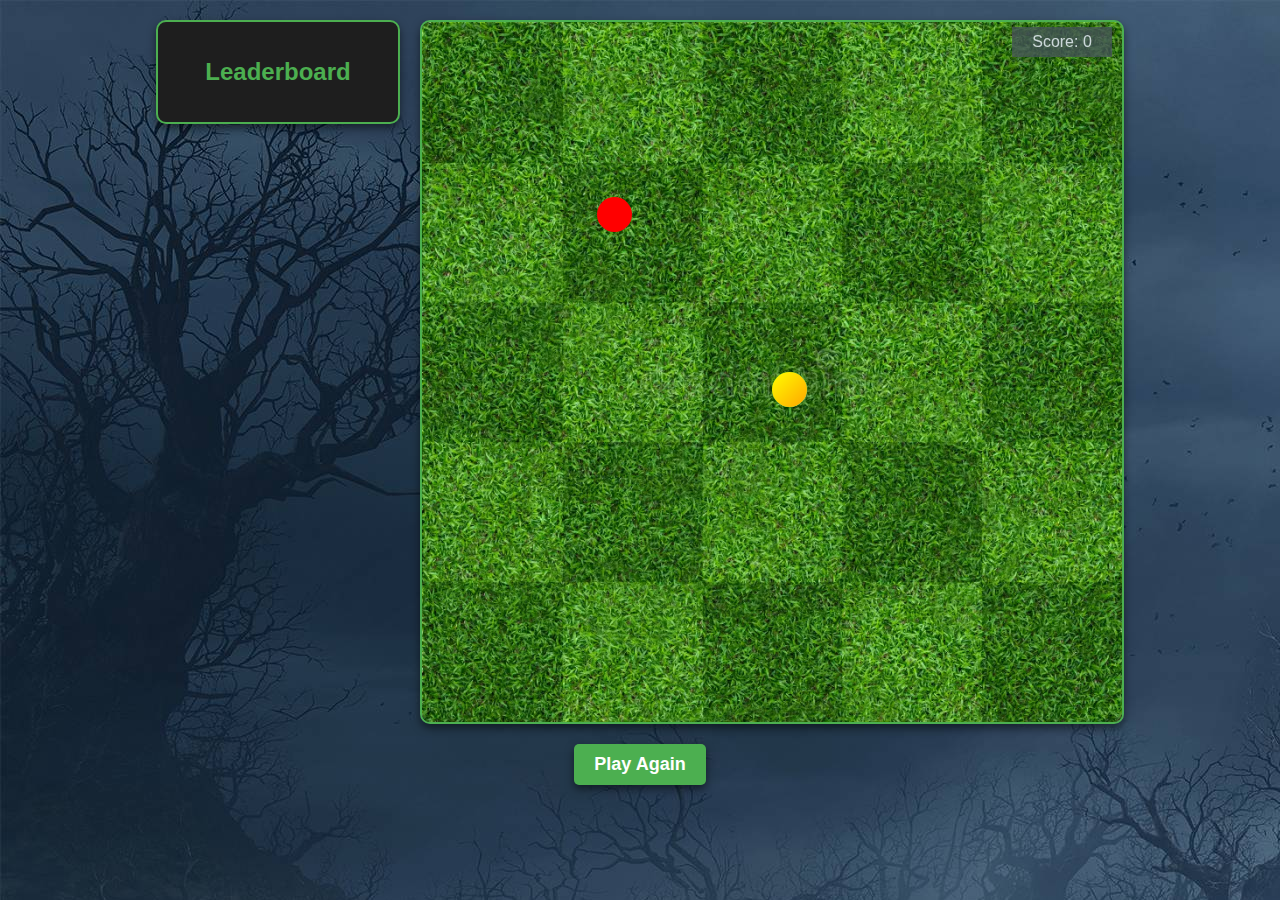
<file: index.html>
<!DOCTYPE html>
<html lang="en">
<head>
    <meta charset="UTF-8">
    <meta name="viewport" content="width=device-width, initial-scale=1.0">
    <title>Snake Game</title>
    <style>
        body {
            margin: 0px;
            padding: 0px;
            display: flex;
            flex-direction: column;
            align-items:center;
            font-family: 'Arial', sans-serif;
            background-color: #282c34;
            color: white;
            background-image:url("images/background_images.jpg");
        
        }

        #game-container {
            display: flex;
            flex-direction: row;
            justify-content: center;
            align-items: flex-start;
            margin-top: 20px;
        }

        #leaderboard {
            background-color: #1e1e1e;
            border: 2px solid #4caf50;
            border-radius: 10px;
            padding: 20px;
            margin-right: 20px;
            width: 200px;
            box-shadow: 0 4px 8px rgba(0, 0, 0, 0.5);
        }

        #leaderboard h1 {
            font-size: 24px;
            margin-bottom: 10px;
            color: #4caf50;
            text-align: center;
        }

        #scores {
            list-style: none;
            padding: 0;
            
        }

        #scores li {
            background: #333;
            padding: 8px 10px;
            margin: 5px 0;
            border-radius: 5px;
            font-size: 18px;
            text-align: center;
            color: #fff;
        }

        canvas {
            box-shadow: 0 4px 8px rgba(0, 0, 0, 0.5);
            border: 2px solid #4caf50;
            border-radius: 10px;
        }

        #reset-btn {
        
            margin-top: 20px;
            padding: 10px 20px;
            font-size: 18px;
            font-weight: bold;
            background-color: #4caf50;
            color: white;
            border: none;
            cursor: pointer;
            border-radius: 5px;
            box-shadow: 0 4px 8px rgba(0, 0, 0, 0.5);
            transition: background-color 0.3s ease, transform 0.2s ease;
        }

        #reset-btn:hover {
            background-color: #45a049;
            transform: scale(1.05);
        }

        #reset-btn:active {
            transform: scale(0.95);
        }

        @media (max-width: 768px) {
            #game-container {
                flex-direction: column;
                align-items: center;
            }

            #leaderboard {
                margin-bottom: 20px;
                margin-right: 0;
                width: 100%;
                max-width: 300px;
            }

            canvas {
                margin-bottom: 20px;
            }
        }
    </style>
</head>
<body>
    <div id="game-container">
        <div id="leaderboard">
            <h1>Leaderboard</h1>
            <ul id="scores"></ul>
        </div>
        <canvas id="game" width="700" height="700"></canvas>
    </div>
    <button id="reset-btn">Play Again</button>
    <script src="js/snake.js"></script>
</body>
</html>
</file>
